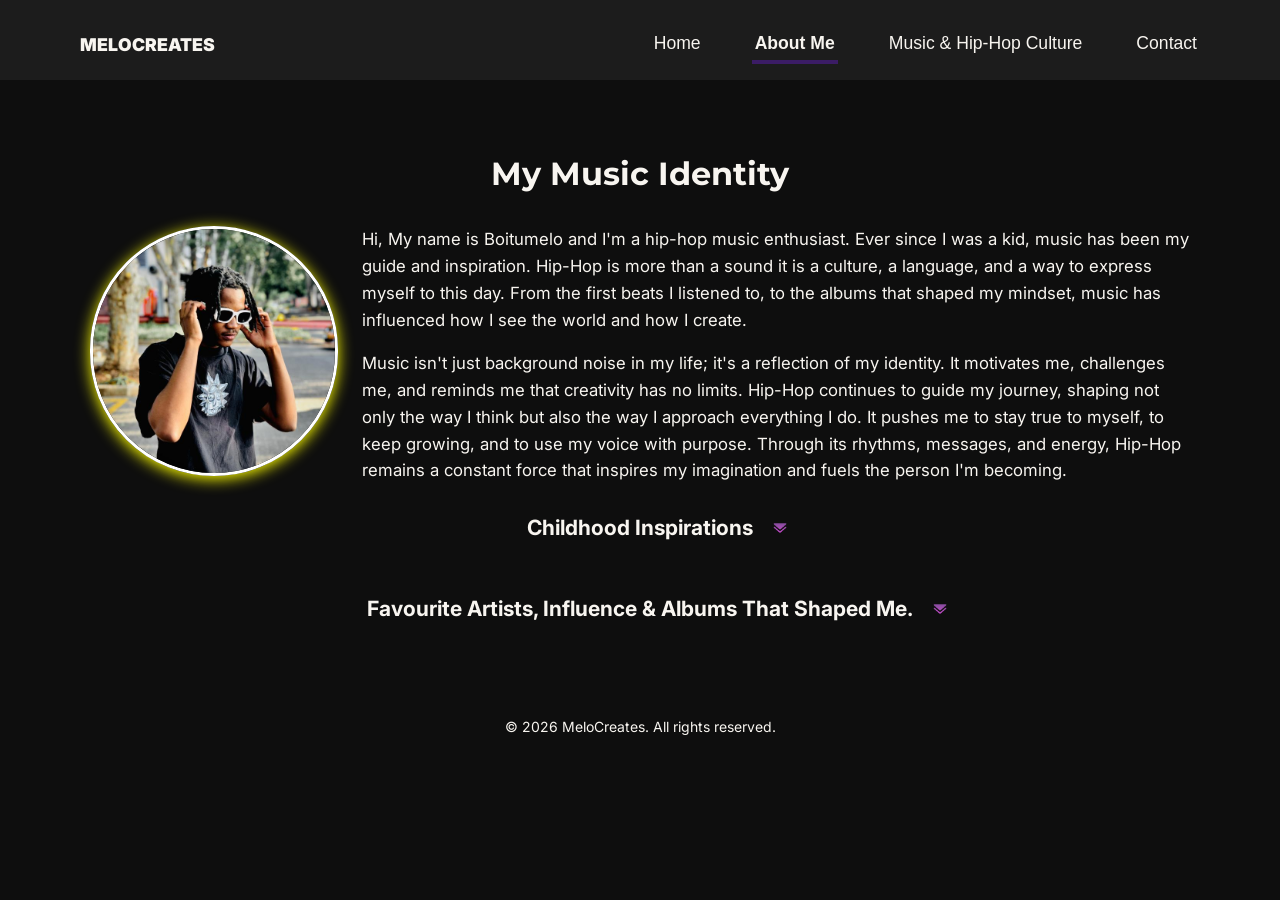
<file: Pages/about.html>
<!doctype html>
<html lang="en">
  <head>
    <meta charset="UTF-8" />
    <meta name="viewport" content="width=device-width, initial-scale=1.0" />
    <title>About Me</title>
    <link rel="stylesheet" href="../CSS/about.css" />
    <link rel="stylesheet" href="../CSS/home.css" />
    <script src="../JavaScripts/global-script.js" defer></script>
    <link
      rel="stylesheet"
      href="https://cdnjs.cloudflare.com/ajax/libs/font-awesome/6.5.2/css/all.min.css"
    />
    <link rel="preconnect" href="https://fonts.googleapis.com" />
    <link rel="preconnect" href="https://fonts.gstatic.com" crossorigin />

    <link
      href="https://fonts.googleapis.com/css2?family=Inter:wght@300;400;500;600&family=Montserrat:wght@400;600;700;800&display=swap"
      rel="stylesheet"
    />
  </head>
  <body>
    <div class="menu-overlay" id="menuOverlay"></div>
    <div class="mobile-menu" id="mobile-menu"></div>
    <header class="top-nav">
      <div class="navigation" id="navigation">
        <div class="home">
          <div class="title">MeloCreates</div>
          <div class="humburger-icon">
            <i class="fa-solid fa-bars menu-btn"></i>
          </div>
          <div class="navigation-container">
            <div id="nav"></div>
          </div>
        </div>
      </div>
    </header>

    <main>
      <div class="main-section-about">
        <section class="about-section">
          <h1 class="about-heading">My Music Identity</h1>
          <div class="about-introduction">
            <img
              class="image-profile"
              src="../Images/profile-picture.png"
              alt="profile"
            />
            <div class="about-2paragraphs">
              <div class="first-paragraph">
                Hi, My name is Boitumelo and I'm a hip-hop music enthusiast.
                Ever since I was a kid, music has been my guide and inspiration.
                Hip-Hop is more than a sound it is a culture, a language, and a
                way to express myself to this day. From the first beats I
                listened to, to the albums that shaped my mindset, music has
                influenced how I see the world and how I create.
              </div>
              <div class="first-paragraph2">
                Music isn't just background noise in my life; it's a reflection
                of my identity. It motivates me, challenges me, and reminds me
                that creativity has no limits. Hip-Hop continues to guide my
                journey, shaping not only the way I think but also the way I
                approach everything I do. It pushes me to stay true to myself,
                to keep growing, and to use my voice with purpose. Through its
                rhythms, messages, and energy, Hip-Hop remains a constant force
                that inspires my imagination and fuels the person I'm becoming.
              </div>
            </div>
          </div>

          <div class="childhood-inspirations">
            <h2 class="childhood-header">
              Childhood Inspirations
              <img
                class="collapse-icon"
                src="../Images/icons/dropdown-icon2.png"
                alt="dropdown"
              />
            </h2>
            <div class="second-paragraph">
              When I was young, I was drawn to the stories told through rap and
              hip-hop. The music taught me resilience, confidence, and the
              importance of staying true to myself. As I grew older, I began to
              understand the deeper meanings behind the lyrics and connected
              with the artists experiences of struggle, growth, and success.
              Hip-hop became more than entertainment it became a source of
              inspiration and self-expression. The lessons and messages in these
              songs continue to influence the way I think, act, and express
              myself creatively today.
            </div>
          </div>

          <div class="favourites">
            <h2 class="favourites-heading">
              Favourite Artists, Influence & Albums That Shaped Me.

              <img
                class="collapse-icon"
                src="../Images/icons/dropdown-icon2.png"
                alt="dropdown"
              />
            </h2>
            <div class="favourite-info">
              I've always been inspired by artists who push boundaries and tell
              stories through music. From the legends who defined Hip-Hop to the
              new voices breaking through today, their creativity drives my own
              artistic expression. These artists show me how music can shape
              identity, culture, and personal style.

              <div>
                Certain albums have shaped my life, giving me energy,
                inspiratiom, and perspective, becoming the soundtrack of my
                personal and creative journey.
              </div>

              <div>
                To view the artist & favourite albums visit
                <a class="hip-hop-content" href="./music-hiphop-culture.html"
                  >Music & Hip-Hop Culture</a
                >
              </div>
            </div>
          </div>
        </section>

        <footer class="footer" id="about-footer">
          <p>
            &copy;
            <time datetime="2026-04-22">2026</time>
            MeloCreates. All rights reserved.
          </p>
        </footer>
      </div>
    </main>
  </body>
</html>
</file>
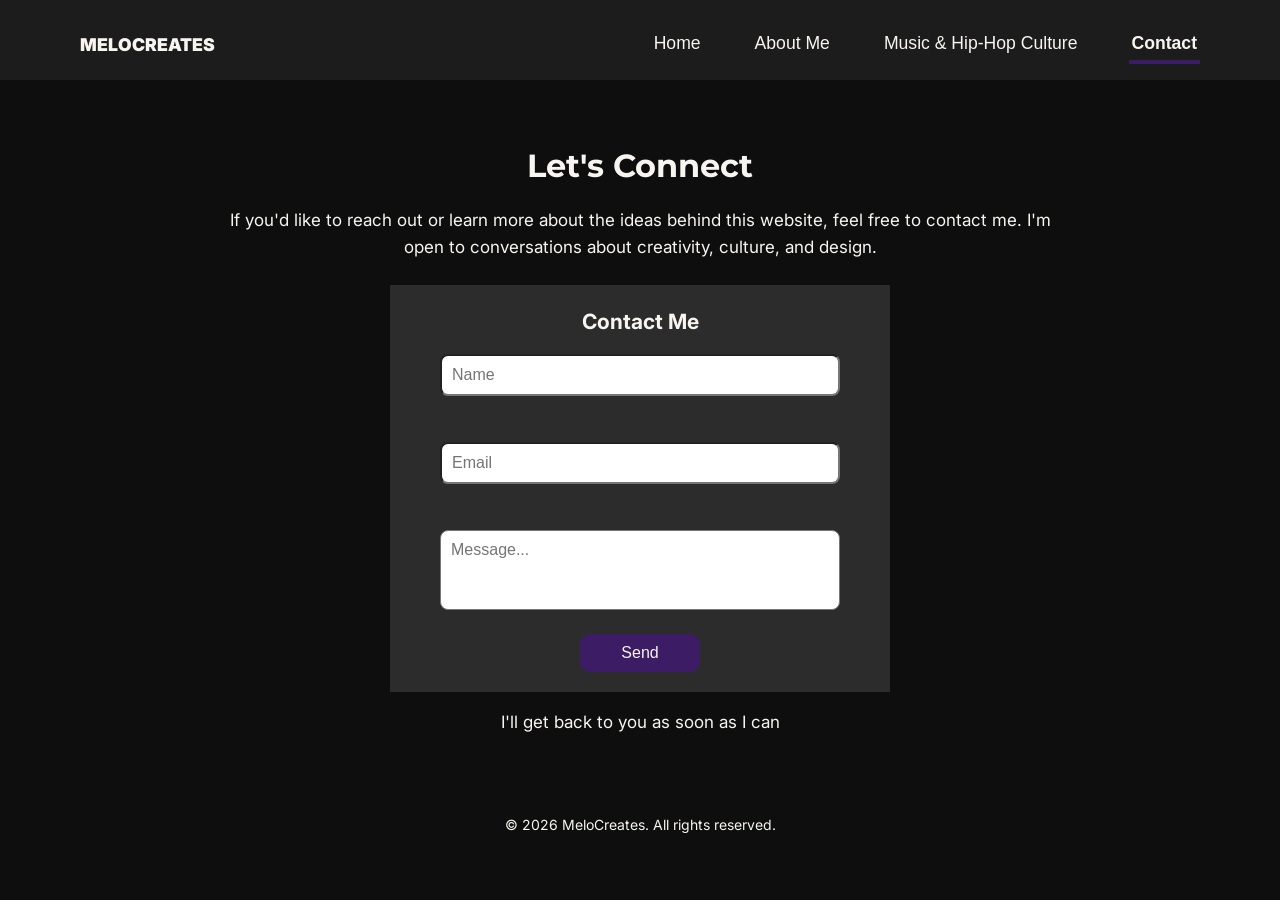
<file: Pages/contact.html>
<!doctype html>
<html lang="en">
  <head>
    <meta charset="UTF-8" />
    <meta name="viewport" content="width=device-width, initial-scale=1.0" />
    <title>Contact</title>
    <link rel="stylesheet" href="../CSS/contact.css" />
    <link rel="stylesheet" href="../CSS/home.css" />
    <script src="../JavaScripts/global-script.js" defer></script>
    <script src="../JavaScripts/form-validation.js" defer></script>
    <link
      rel="stylesheet"
      href="https://cdnjs.cloudflare.com/ajax/libs/font-awesome/6.5.2/css/all.min.css"
    />
    <link rel="preconnect" href="https://fonts.googleapis.com" />
    <link rel="preconnect" href="https://fonts.gstatic.com" crossorigin />

    <link
      href="https://fonts.googleapis.com/css2?family=Inter:wght@300;400;500;600&family=Montserrat:wght@400;600;700;800&display=swap"
      rel="stylesheet"
    />
  </head>
  <body>
    <div class="menu-overlay" id="menuOverlay"></div>
    <div class="mobile-menu" id="mobile-menu"></div>
    <header class="top-nav">
      <div class="navigation" id="navigation">
        <div class="home">
          <div class="title">MeloCreates</div>
          <div class="humburger-icon">
            <i class="fa-solid fa-bars menu-btn"></i>
          </div>
          <div class="navigation-container">
            <div id="nav"></div>
          </div>
        </div>
      </div>
    </header>

    <main>
      <div class="contact-container">
        <div class="contact-heading">
          <h1>Let's Connect</h1>
          <p class="contact-paragraph">
            If you'd like to reach out or learn more about the ideas behind this
            website, feel free to contact me. I'm open to conversations about
            creativity, culture, and design.
          </p>
        </div>

        <section id="contact-section">
          <h2 class="section-heading">Contact Me</h2>
          <form id="contact-form">
            <div class="form-group">
              <input
                type="text"
                name="user-name"
                id="input-name"
                minlength="5"
                placeholder="Name"
              />
              <div class="error"></div>
            </div>

            <div class="form-group">
              <input
                type="text"
                name="user-email"
                id="input-email"
                minlength="10"
                placeholder="Email"
              />
              <div class="error"></div>
            </div>

            <div class="form-group">
              <textarea
                name="message"
                id="input-message"
                placeholder="Message..."
                minlength="10"
              ></textarea>
              <div class="error"></div>
            </div>
            <button type="submit" id="submit-form">Send</button>
          </form>
        </section>

        <p class="closure">I'll get back to you as soon as I can</p>

        <footer class="footer">
          <p>
            &copy;
            <time datetime="2026-04-22">2026</time>
            MeloCreates. All rights reserved.
          </p>
        </footer>
      </div>
    </main>
  </body>
</html>
</file>
<file: CSS/about.css>
/* Reset all default browser margins and paddings */
* {
  margin: 0;
  padding: 0;
  box-sizing: border-box;
}

/* Body layout as flex column with dark theme and fixed viewport */
body {
  background-color: #0e0e0e;
  color: #f8f5f0;
  display: flex;
  flex-direction: column;
  overflow: hidden;
  height: 100vh;
}

/*About Me Page section Styling*/
/* Main about section container top margin */
.main-section-about {
  margin-top: 3rem;
}

/* Center align the about heading */
.about-heading {
  text-align: center;
}

/* About section flex column layout with horizontal padding */
.about-section {
  display: flex;
  flex-direction: column;
  gap: 1.7rem;
  padding: 0px 210px;
}

/* Bottom margin for section headers */
.childhood-header,
.favourites-heading {
  margin-bottom: 1rem;
}

/* Slight downward shift for favourites sections */
.favourites {
  transform: translateY(-20px);
}

.childhood-header::after {
  content: "Childhood music inspirations";
  position: absolute;
  transform: translateX(40px);
  bottom: -80%;
  background-color: #3b1c65;
  color: white;
  padding: 8px 8px;
  border-radius: 6px;
  font-size: 12px;
  white-space: nowrap;
  opacity: 0;
  visibility: hidden;
  transition: opacity 2s ease;
  pointer-events: none;
  z-index: 10;
}

.favourites-heading::after {
  content: "Context on my favourite artists, influence and albums";
  position: absolute;
  transform: translateX(40px);
  bottom: -80%;
  background-color: #3b1c65;
  color: white;
  padding: 9px 10px;
  border-radius: 6px;
  font-size: 12px;
  white-space: nowrap;
  opacity: 0;
  visibility: hidden;
  transition: opacity 2s ease;
  pointer-events: none;
  z-index: 0;
}

.favourites-heading:hover::after {
  opacity: 1;
  visibility: visible;
}

.childhood-header:hover::after {
  opacity: 1;
  visibility: visible;
}

/* Favourite info section vertical spacing */
.favourite-info {
  display: flex;
  flex-direction: column;
  gap: 1.1rem;
}

/* Hip hop content link color */
.hip-hop-content {
  color: white;
}

/* Hip hop content link hover effect */
.hip-hop-content:hover {
  color: #ffff00;
}

/* Larger font size for main content areas */
.about-introduction,
.second-paragraph,
.favourite-info {
  font-size: larger;
}

/* About introduction row layout */
.about-introduction {
  display: flex;
  flex-direction: row;
  gap: 1.5rem;
}

/* Two paragraphs container vertical layout */
.about-2paragraphs {
  display: flex;
  flex-direction: column;
  gap: 1rem;
}

/* Profile image styling with yellow glow */
.image-profile {
  width: 250px;
  height: 250px;
  border-radius: 200px;
  border: 3px solid white;
  box-shadow: 0px 3px 15px #ffff00;
}

/* Second paragraph and favourite info styling */
.second-paragraph,
.favourite-info {
  padding: 1rem;
  border-radius: 17px;
  margin-top: 0.5rem;
}

/* Collapsible heading container for first section */
.collapsible {
  cursor: pointer;
  position: relative;
  max-width: 300px;
  margin: 0 auto;
  text-align: center;
}

/* Collapsible heading container for second section */
.collapsible1 {
  cursor: pointer;
  position: relative;
  max-width: 620px;
  margin: 0 auto;
  text-align: center;
}

/* Collapse icon positioning and transition */
.collapse-icon {
  width: 20px;
  height: 20px;
  position: absolute;
  right: 0;
  top: 50%;
  transform: translateY(-50%);
  transition: transform 0.3s ease;
}

/* Rotate icon when active for first collapsible */
.collapsible.active .collapse-icon {
  transform: rotate(180deg);
}

/* Rotate icon when active for second collapsible */
.collapsible1.active .collapse-icon {
  transform: rotate(180deg);
}

/* Hidden content state for first section */
.content {
  max-height: 0;
  overflow: hidden;
  opacity: 0;
  transition:
    max-height 0.5s ease,
    opacity 0.5s ease,
    visibility 0.5s;
  visibility: hidden;
}

/* Hidden content state for second section */
.content1 {
  max-height: 0;
  overflow: hidden;
  opacity: 0;
  transition:
    max-height 0.5s ease,
    opacity 0.5s ease,
    visibility 0.5s;
  visibility: hidden;
}

/* Visible content state for first section */
.content.active {
  max-height: 500px;
  opacity: 1;
  visibility: visible;
}

/* Visible content state for second section */
.content1.active {
  max-height: 500px;
  opacity: 1;
  visibility: visible;
}

/* About Page Responsive Styles */
/* Desktop (1247px and above) */
@media (min-width: 1247px) {
  /* Center about section with max width */
  .about-section {
    max-width: 1200px;
    margin: 0 auto;
    padding: 0 50px;
  }

  .about-heading {
    font-size: 2rem;
  }

  .image-profile {
    width: 250px;
    height: 250px;
  }
}

/* Tablet & Small Desktop */
@media (min-width: 769px) and (max-width: 1246px) {
  .about-section {
    padding: 0 50px;
  }

  .about-heading {
    font-size: 1.6rem;
  }

  .about-introduction {
    flex-direction: row;
    gap: 2rem;
  }

  .image-profile {
    width: 220px;
    height: 220px;
    flex-shrink: 0;
  }

  .first-paragraph,
  .first-paragraph2,
  .second-paragraph,
  .favourite-info {
    font-size: 1rem;
  }
}

/* Small Tablet */
@media (min-width: 669px) and (max-width: 768px) {
  .about-section {
    padding: 0 30px;
  }

  .about-heading {
    font-size: 1.3rem;
  }

  .about-introduction {
    flex-direction: row;
    gap: 1.5rem;
  }

  .image-profile {
    width: 180px;
    height: 180px;
    flex-shrink: 0;
  }

  .first-paragraph,
  .first-paragraph2,
  .second-paragraph,
  .favourite-info {
    font-size: 0.8rem;
  }

  .childhood-header,
  .favourites-heading {
    font-size: 1rem;
  }

  .collapse-icon {
    right: 29px;
  }

  .favourites-heading .collapse-icon {
    right: 52px;
  }
}

/* Mobile */
@media (max-width: 668px) {
  /* Remove hover tooltip on mobile */
  .childhood-header::after {
    display: none;
  }

  .favourites-heading::after {
    display: none;
  }

  .main-section-about {
    margin-top: 1rem;
  }

  .about-section {
    padding: 0 20px;
    gap: 1.5rem;
  }

  .about-heading {
    font-size: 1.2rem;
    text-align: center;
  }

  .about-introduction {
    flex-direction: column;
    align-items: center;
    text-align: center;
    gap: 1rem;
  }

  .image-profile {
    width: 200px;
    height: 200px;
  }

  .first-paragraph,
  .first-paragraph2,
  .second-paragraph,
  .favourite-info {
    font-size: 0.8rem;
    text-align: center;
  }

  .childhood-header,
  .favourites-heading {
    font-size: 1rem;
  }

  .collapsible {
    max-width: 220px;
  }

  .collapsible1 {
    max-width: 320px;
  }

  .childhood-inspirations,
  .favourites {
    transform: translateY(0);
  }
}

/* Very Small Phones */
@media (max-width: 400px) {
  .about-section {
    padding: 0 15px;
  }

  .image-profile {
    width: 180px;
    height: 180px;
  }

  .first-paragraph,
  .first-paragraph2,
  .second-paragraph,
  .favourite-info {
    font-size: 0.8rem;
  }

  .about-heading {
    font-size: 1rem;
  }

  .childhood-header,
  .favourites-heading {
    font-size: 0.9rem;
  }
}

/* Mobile Landscape */
@media (max-width: 668px) and (orientation: landscape) {
  .about-introduction {
    flex-direction: row;
    align-items: flex-start;
  }

  .image-profile {
    width: 120px;
    height: 120px;
  }

  .first-paragraph,
  .first-paragraph2 {
    text-align: left;
  }
}
</file>
<file: CSS/home.css>
/* Reset all default browser margins and paddings */
* {
  margin: 0;
  padding: 0;
  box-sizing: border-box;
}
/* Set base font size for rem units */
html {
  font-size: 100%;
}

/* Body layout as flex column with dark theme */
body {
  font-family: "Inter", sans-serif;
  font-size: 14px;
  line-height: 1.6;
  background-color: #0e0e0e;
  color: #f8f5f0;
  display: flex;
  flex-direction: column;
  height: 100vh;
  overflow: hidden;
}

/*Typing animation styling*/
.typing-words {
  font-size: 46px;
}

.typed-cursor {
  font-size: 3rem;
  color: #3b1c65;
}

/* Main heading typography */
h1 {
  font-size: 2rem;
  font-family: "Montserrat", sans-serif;
  font-weight: 700;
}

/* Top navigation bar styling */
.top-nav {
  height: 5rem;
  background-color: #1c1c1c;
  align-items: center;
  flex-shrink: 0;
  position: relative;
  z-index: 100;
}

/* Navigation wrapper with upward transform */
.navigation {
  height: 5rem;
  transform: translateY(-12px);
  width: 100%;
  position: relative;
  z-index: 101;
}

/* Hero title and tagline container */
.hero-title-tag {
  text-align: center;
  margin-top: 1rem;
  display: flex;
  flex-direction: column;
  gap: 15px;
}

/* Tagline text size */
.tagline {
  font-size: larger;
}

/* Main content area - scrollable */
main {
  flex: 1;
  overflow-y: auto;
  padding: 20px;
}

/* Main container top margin */
.main-container {
  margin-top: 3rem;
}

/* Home section flex layout */
.home {
  display: flex;
  gap: 19rem;
  margin-top: 17px;
  height: 5rem;
  position: relative;
  z-index: 102;
}

/* Navigation container spacing */
.navigation-container {
  display: flex;
  gap: 1rem;
  margin-left: 19rem;
}

/* Icon images styling */
.home-image-icon,
.contact-image-icon,
.music-image-icon,
.info-image-icon {
  margin-top: 10px;
  width: 40px;
  height: 40px;
  border-radius: 8px;
}

/* Website title/brand styling */
.title {
  font-size: 1.1rem;
  padding: 1rem;
  font-weight: 900;
  text-transform: uppercase;
  transform: translateY(7.9px);
}

/* Navigation links container */
.nav-links {
  display: flex;
  gap: 4rem;
  padding: 1rem;
  border-radius: 38px;
  align-items: center;
  justify-content: center;
}

/* Navigation link styling */
.nav-links a {
  color: #f8f5f0;
  font-size: 1.1rem;
  font-weight: 500;
  font-family: "Segoe UI", Tahoma, Geneva, Verdana, sans-serif;
  text-decoration: none;
  background-color: transparent;
  padding: 3px;
  border-bottom: 4px solid transparent;
}

/* Navigation link hover effect */
.nav-links a:hover {
  color: #825db6;
  transition: background-color 0.2s ease;
}

/* Active/current page link styling */
.nav-links a.current {
  font-weight: bold;
  border-bottom: 4px solid #3b1c65;
}

/* Introduction section flex row layout */
.introduction {
  display: flex;
  flex-direction: row;
  gap: 2rem;
  margin-top: 2rem;
}

/* Hero image styling */
.hero-image {
  height: 400px;
  width: 420px;
  margin-left: 5rem;
  border-radius: 700px;
  object-fit: cover;
  box-shadow: 0px 10px 20px #3b1c65;
}

/* Intro paragraph styling */
.intro-paragraph {
  margin-top: 5rem;
  padding: 0.1rem;
  height: 50%;
  width: 50%;
  font-size: large;
  display: flex;
  flex-direction: column;
  gap: 1rem;
}

/* Extra info section styling */
.extra-info {
  text-align: center;
  margin-top: 1rem;
  margin-bottom: 2.5rem;
  font-size: larger;
  text-align: center;
}

/* Extra info link color */
.extra-info a {
  color: #f8f5f0;
}

/* Extra info link hover effect */
.extra-info a:hover {
  color: #ffff00;
}

/* Footer styling */
.footer {
  text-align: center;
  margin-top: auto;
  transform: translateY(30px);
  margin-bottom: 15px;
  position: relative;
  bottom: 0;
}

/* Menu Button handling */
.humburger-icon {
  display: none;
  font-size: 2rem;
  cursor: pointer;
  margin-right: 1rem;
}

/* Mobile menu panel - fixed position */
.mobile-menu {
  position: fixed;
  transform: translateY(-17px);
  top: 0;
  right: 0;
  width: 250px;
  display: none;
  flex-direction: column;
  padding-top: 3rem;
  transition: right 0.3s ease;
  z-index: 10000;
  background-color: #3b1c65;
}

.menu-header {
  align-self: center;
  transform: translateY(-3px);
  font-size: 1rem;
}

/* Mobile menu links styling */
.mobile-menu a {
  color: #f8f5f0;
  text-decoration: none;
  padding: 1rem;
  opacity: 0;
}

/* Mobile menu link current state effect */
.mobile-menu a.current-link {
  border-left: 4px solid #ffff00;
  border-radius: 2px;
}

/* Visible state for mobile menu */
.mobile-menu.visible {
  display: flex;
  animation: fadeIn 0.3s ease forwards;
  right: 0;
}

/*Fade in animation */
@keyframes fadeIn {
  from {
    opacity: 0;
  }
  to {
    opacity: 1;
  }
}

/* Add overlay - dark background behind menu */
.menu-overlay {
  position: fixed;
  top: 0;
  left: 0;
  width: 100%;
  height: 100%;
  background-color: rgba(0, 0, 0, 0.7);
  backdrop-filter: blur(3px);
  z-index: 9999;
  display: none;
}

/* Active state for menu overlay */
.menu-overlay.active {
  display: block;
  animation: fadeIn 0.3s ease forwards;
}

/* Fade in animation for menu links */
.mobile-menu.visible a {
  animation: fadeInLink 0.3s ease forwards;
}

/* Keyframes for link fade in with slide */
@keyframes fadeInLink {
  from {
    opacity: 0;
    transform: translateX(10px);
  }
  to {
    opacity: 1;
    transform: translateX(0);
  }
}

/* Stagger the links - first link */
.mobile-menu.visible a:nth-child(1) {
  animation-delay: 0.05s;
}
/* Stagger the links - second link */
.mobile-menu.visible a:nth-child(2) {
  animation-delay: 0.1s;
}
/* Stagger the links - third link */
.mobile-menu.visible a:nth-child(3) {
  animation-delay: 0.15s;
}
/* Stagger the links - fourth link */
.mobile-menu.visible a:nth-child(4) {
  animation-delay: 0.2s;
}

/* Mobile Styles (600px and below) */
@media (max-width: 668px) {
  /* Navigation - show hamburger icon */
  .humburger-icon {
    display: block;
    color: #f8f5f0;
  }

  /*Typed cursor styping*/
  .typed-cursor {
    font-size: 1.2rem;
  }

  /* Hide desktop navigation */
  .navigation-container {
    display: none;
  }

  /* Home flex layout for mobile */
  .home {
    justify-content: space-between;
    align-items: center;
    gap: 0;
    padding: 0 1rem;
    margin-top: 0;
    height: 100%;
  }

  /* Title font size on mobile */
  .title {
    font-size: 1rem;
    margin-left: 0;
    padding: 0.5rem;
    transform: translateY(0);
  }

  /* Smaller nav bar on mobile */
  .top-nav {
    height: 4rem;
  }

  /* Reset navigation transform */
  .navigation {
    height: 4rem;
    transform: translateY(0);
  }

  /* Hero Section */

  .typing-words {
    font-size: 1.3rem;
  }

  .hero-title-tag h1 {
    font-size: 1.2rem;
    padding: 0 1rem;
  }

  .tagline {
    font-size: 0.8rem;
    padding: 0 1rem;
  }

  .hero-title-tag {
    margin-top: 0;
    gap: 10px;
  }

  /* Introduction Section - column layout */
  .introduction {
    flex-direction: column;
    align-items: center;
    gap: 1rem;
    margin-top: 1rem;
  }

  .hero-image {
    height: 300px;
    width: 300px;
    margin-left: 0;
  }

  .intro-paragraph {
    width: 95%;
    margin-top: 0;
    font-size: 0.8rem;
    text-align: center;
  }

  /* Main Container */
  .main-container {
    margin-top: 1rem;
    margin-bottom: 0;
  }

  main {
    padding: 15px;
    min-height: 0;
  }

  /* Allow body to scroll */
  body {
    overflow: auto;
  }

  /* Extra Info */
  .extra-info {
    font-size: 0.8rem;
    margin-top: 1rem;
    margin-bottom: 2rem;
  }

  /* Footer */
  .footer {
    transform: translateY(0);
    margin-top: 2rem;
    margin-bottom: 1rem;
    font-size: 0.8rem;
    position: relative;
    flex-shrink: 0;
  }

  /* Mobile Menu Links */
  .mobile-menu a {
    font-size: 1.1rem;
    padding: 1.2rem;
  }

  .mobile-menu a:hover {
    background-color: #3b1c65;
  }
}

/* Small Mobile (400px and below) */
@media (max-width: 400px) {
  /*Tooltip arrow for menu icon*/
  .humburger-icon::before {
    content: "";
    position: absolute;
    bottom: 36%;
    left: 82%;
    transform: translateX(-50%);
    transform: rotate(90deg);
    border-width: 7px;
    border-style: solid;
    border-color: transparent transparent #3b1c65 transparent;
    opacity: 0;
    visibility: hidden;
    transition: opacity 2s ease;
    pointer-events: none;
    z-index: 11;
  }

  /*Tooltip for menu icon*/
  .humburger-icon::after {
    content: "Open Menu";
    position: absolute;
    transform: translateX(-120px);
    bottom: 20%;
    background-color: #3b1c65;
    color: white;
    padding: 8px 8px;
    font-size: 12px;
    border-radius: 6px;
    white-space: nowrap;
    opacity: 0;
    visibility: hidden;
    transition: opacity 2s ease;
    pointer-events: none;
    z-index: 10;
  }

  /*Show tooltip on hover*/
  .humburger-icon:hover:before,
  .humburger-icon:hover::after {
    opacity: 1;
    visibility: visible;
  }

  .typing-words {
    font-size: 1.2rem;
  }

  .hero-image {
    height: 300px;
    width: 300px;
  }

  .mobile-menu a {
    font-size: medium;
  }

  .hero-title-tag h1 {
    font-size: 1rem;
  }

  .tagline,
  .intro-paragraph,
  .extra-info {
    font-size: 0.8rem;
  }

  .menu-btn {
    font-size: 1.5rem;
  }
}

/* Landscape Mode for Mobile */
@media (max-width: 668px) and (orientation: landscape) {
  .hero-image {
    height: 150px;
    width: 150px;
  }

  .intro-paragraph {
    width: 80%;
  }

  .mobile-menu {
    padding-top: 3rem;
  }

  .mobile-menu a {
    padding: 0.8rem;
  }

  .top-nav {
    height: 3.5rem;
  }

  .home {
    margin-top: 5px;
  }
}

/* Desktop (1247px and above) */
@media (min-width: 1247px) {
  .home {
    display: flex;
    justify-content: space-between;
    align-items: center;
    padding: 0 4rem;
    gap: 0;
    margin-top: 17px;
  }

  .navigation-container {
    margin-left: 0;
  }

  .nav-links {
    gap: 3rem;
  }

  .nav-links a {
    font-size: 1.1rem;
  }

  .title {
    font-size: 1.1rem;
    transform: translateY(0);
  }
}

/* Tablet & Small Desktop (601px to 1246px) */
@media (min-width: 669px) and (max-width: 1246px) {
  .typed-cursor {
    font-size: 1.8rem;
  }

  .home {
    display: flex;
    justify-content: space-between;
    align-items: center;
    padding: 0 2rem;
    gap: 0;
    width: 100%;
    margin-top: 0;
  }

  .title {
    font-size: 1rem;
    margin-left: 0;
    transform: translateY(0);
    flex-shrink: 0;
  }

  .navigation-container {
    margin-left: 0;
    flex-shrink: 0;
  }

  .nav-links {
    gap: 1.3rem;
  }

  .nav-links a {
    font-size: 1rem;
    white-space: nowrap;
  }

  .top-nav {
    height: 4.5rem;
  }

  .navigation {
    transform: translateY(0);
    width: 100%;
  }

  .typing-words {
    font-size: 1.7rem;
  }

  /* Hero Section */
  .hero-title-tag h1 {
    font-size: 1.6rem;
    padding: 0 2rem;
  }

  .tagline {
    font-size: 1rem;
    padding: 0 2rem;
  }

  /* Introduction Section */
  .introduction {
    gap: 2rem;
    margin-top: 1.5rem;
  }

  .hero-image {
    height: 300px;
    width: 300px;
    margin-left: 2rem;
  }

  .intro-paragraph {
    margin-top: 2rem;
    width: 55%;
    font-size: 1rem;
  }

  /* Main Container */
  .main-container {
    margin-top: 2rem;
  }

  main {
    padding: 20px;
  }

  /* Extra Info */
  .extra-info {
    font-size: 1rem;
    margin-top: 1rem;
    margin-bottom: 2rem;
  }

  /* Footer */
  .footer {
    transform: translateY(0);
    margin-top: 0;
    margin-bottom: 0;
    font-size: 0.8rem;
    position: relative;
    flex-shrink: 0;
  }

  /* Mobile menu hidden on tablet */
  .humburger-icon {
    display: none;
  }
}

/* Small Tablet (601px to 768px) */
@media (min-width: 669px) and (max-width: 768px) {
  .home {
    padding: 0 1rem;
    margin-top: 0;
  }

  .typed-cursor {
    font-size: 1.8rem;
  }

  .nav-links {
    gap: 1.3rem;
  }

  .nav-links a {
    font-size: 1rem;
  }

  .title {
    font-size: 1rem;
  }

  .hero-image {
    height: 250px;
    width: 250px;
    margin-left: 1rem;
  }

  .intro-paragraph,
  .extra-info,
  .tagline {
    width: 90%;
    font-size: 0.8rem;
  }

  .typing-words {
    font-size: 1.4rem;
  }

  .hero-title-tag h1 {
    font-size: 1.3rem;
  }
}
</file>
<file: CSS/contact.css>
/* Reset all default browser margins and paddings */
* {
  margin: 0;
  padding: 0;
  box-sizing: border-box;
}

/* Body layout as flex column with dark theme */
body {
  background-color: #0e0e0e;
  color: #f8f5f0;
  display: flex;
  flex-direction: column;
  height: 100vh;
  overflow: hidden;
}

/*Contact Form Page Section Styling*/
/* Contact container top margin */
.contact-container {
  margin-top: 5rem;
}
/* Contact icon top spacing */
.contact-image-icon {
  margin-top: 10px;
}

/* Center align paragraphs and headings */
p,
.contact-heading {
  text-align: center;
}

/* Contact paragraph horizontal padding */
.contact-paragraph {
  padding: 0px 200px 0px;
}

/* Text size for contact paragraph and closure */
.contact-paragraph,
.closure {
  font-size: 17px;
}

/* Bottom margin for closure text */
.closure {
  margin-bottom: 3rem;
}

/* Contact form vertical spacing */
#contact-form {
  display: flex;
  flex-direction: column;
  gap: 1.5rem;
}

/* Contact heading with upward transform */
.contact-heading {
  transform: translateY(-40px);
  display: flex;
  flex-direction: column;
  gap: 1rem;
  margin-top: 2.5rem;
}

/* Section heading bottom margin */
h2 {
  margin-bottom: 1rem;
}

/* Contact section card styling */
#contact-section {
  transform: translateY(-17px);
  background-color: #2c2c2c;
  width: 15rem;
  margin: 0 auto;
  padding: 20px;
  width: 500px;
  display: flex;
  flex-direction: column;
  align-items: center;
}

/* Form input fields styling */
#input-name,
#input-email,
#input-message {
  border-radius: 8px;
  min-height: 40px;
  padding: 10px;
  width: 400px;
  font-size: 1rem;
  font-family: "Segoe UI", Tahoma, Geneva, Verdana, sans-serif;
}

/* Textarea specific styling */
textarea {
  width: 200px;
  height: 80px;
  resize: none;
}

/* Submit button styling */
button[type="submit"] {
  align-self: center;
  padding: 10px;
  cursor: pointer;
  width: 120px;
  border: none;
  border-radius: 10px;
  color: #f8f5f0;
  font-size: 1rem;
  margin-top: 16px;
  background-color: #3b1c65;
}

/* Submit button hover effect */
button[type="submit"]:hover {
  background-color: #5a2d9e;
  transition: background-color 0.2s ease;
}

/*===Form Validation styling=====*/
/* Form group container for validation */
.form-group {
  margin-bottom: 9px;
  position: relative;
  height: 55px;
}

/* Success state border color */
.form-group.success input,
.form-group.success textarea {
  border: 3px solid #09c372;
}

/* Error state border color */
.form-group.error input,
.form-group.error textarea {
  border: 3px solid #ff3860;
}

/* Error message text styling */
.form-group .error {
  color: #ff3860;
  font-size: 14px;
  margin-top: 5px;
  display: block;
  height: 18px;
  line-height: 18px;
  font-weight: bold;
}

/* Tablet & Small Desktop (669px to 1246px) */
/* Responsive adjustments for tablets */
@media (min-width: 669px) and (max-width: 1246px) {
  .contact-container {
    margin-top: 3rem;
  }

  .contact-heading h1 {
    font-size: 1.6rem;
  }

  .contact-paragraph,
  .closure {
    font-size: 1rem;
    padding: 0 2rem;
  }

  #contact-section {
    width: 450px;
    padding: 20px;
  }

  #input-name,
  #input-email,
  #input-message {
    width: 350px;
  }

  textarea {
    width: 350px;
  }
}

/* Small Tablet (669px to 768px) */
/* Responsive adjustments for small tablets */
@media (min-width: 669px) and (max-width: 768px) {
  .contact-container {
    margin-top: 1rem;
  }

  .contact-heading {
    transform: translateY(0);
    margin-top: 1rem;
  }

  .contact-heading h1 {
    font-size: 1.3rem;
  }

  #contact-section {
    width: 400px;
    transform: translateY(0);
  }

  #input-name,
  #input-email,
  #input-message {
    width: 320px;
  }

  textarea {
    width: 320px;
  }

  .contact-paragraph {
    margin-bottom: 2rem;
    font-size: 0.8rem;
  }

  .closure {
    margin-top: 2rem;
    font-size: 0.8rem;
  }
}

/* Mobile Styles (668px and below) */
/* Responsive adjustments for mobile phones */
@media (max-width: 668px) {
  .contact-container {
    margin-top: 1rem;
  }

  .contact-heading {
    transform: translateY(0);
    margin-top: 1rem;
    gap: 0.8rem;
  }

  .contact-heading h1 {
    font-size: 1.2rem;
    padding: 0 1rem;
  }

  .contact-paragraph,
  .closure {
    font-size: 0.8rem;
    padding: 0 1rem;
  }

  .closure {
    margin-bottom: 2rem;
  }

  #contact-section {
    width: 90%;
    max-width: 350px;
    transform: translateY(0);
    padding: 15px;
  }

  #input-name,
  #input-email,
  #input-message {
    width: 100%;
    max-width: 300px;
    font-size: 0.9rem;
  }

  textarea {
    width: 100%;
    max-width: 300px;
    height: 80px;
  }

  #contact-form {
    gap: 0.1rem;
  }

  .form-group {
    height: auto;
    margin-bottom: 5px;
    width: 250px;
  }

  .form-group .error {
    font-size: 12px;
    height: 16px;
    line-height: 16px;
  }

  button[type="submit"] {
    width: 100px;
    padding: 8px;
    font-size: 0.9rem;
    margin-top: 10px;
  }

  h2 {
    font-size: 1.2rem;
  }

  .contact-paragraph {
    margin-bottom: 2rem;
  }

  .closure {
    margin-top: 2rem;
  }
}

/* Small Mobile (400px and below) */
/* Responsive adjustments for small mobile devices */
@media (max-width: 400px) {
  .contact-heading h1 {
    font-size: 1rem;
  }

  .contact-paragraph,
  .closure {
    font-size: 0.8rem;
  }

  #contact-section {
    width: 95%;
    max-width: 300px;
    padding: 12px;
  }

  #input-name,
  #input-email,
  #input-message {
    font-size: 0.85rem;
    padding: 8px;
    min-height: 35px;
  }

  textarea {
    height: 70px;
  }

  h2 {
    font-size: 0.9rem;
  }

  button[type="submit"] {
    width: 90px;
    padding: 6px;
    font-size: 0.85rem;
  }

  .closure {
    margin-top: 2rem;
  }

  .contact-paragraph {
    margin-bottom: 2rem;
  }
}

/* Landscape Mode for Mobile */
/* Adjustments for landscape orientation on mobile */
@media (max-width: 668px) and (orientation: landscape) {
  .contact-container {
    margin-top: 0.5rem;
  }

  .contact-heading {
    margin-top: 0.5rem;
  }

  .contact-heading h1 {
    font-size: 1.3rem;
  }

  #contact-section {
    width: 80%;
    max-width: 400px;
  }

  .closure {
    margin-bottom: 1rem;
  }
}

/* Desktop (1247px and above)*/
/* Default styling for large desktop screens */
@media (min-width: 1247px) {
  .contact-container {
    margin-top: 5rem;
  }

  #contact-section {
    width: 500px;
  }

  #input-name,
  #input-email,
  #input-message {
    width: 400px;
  }

  textarea {
    width: 400px;
  }
}
</file>
